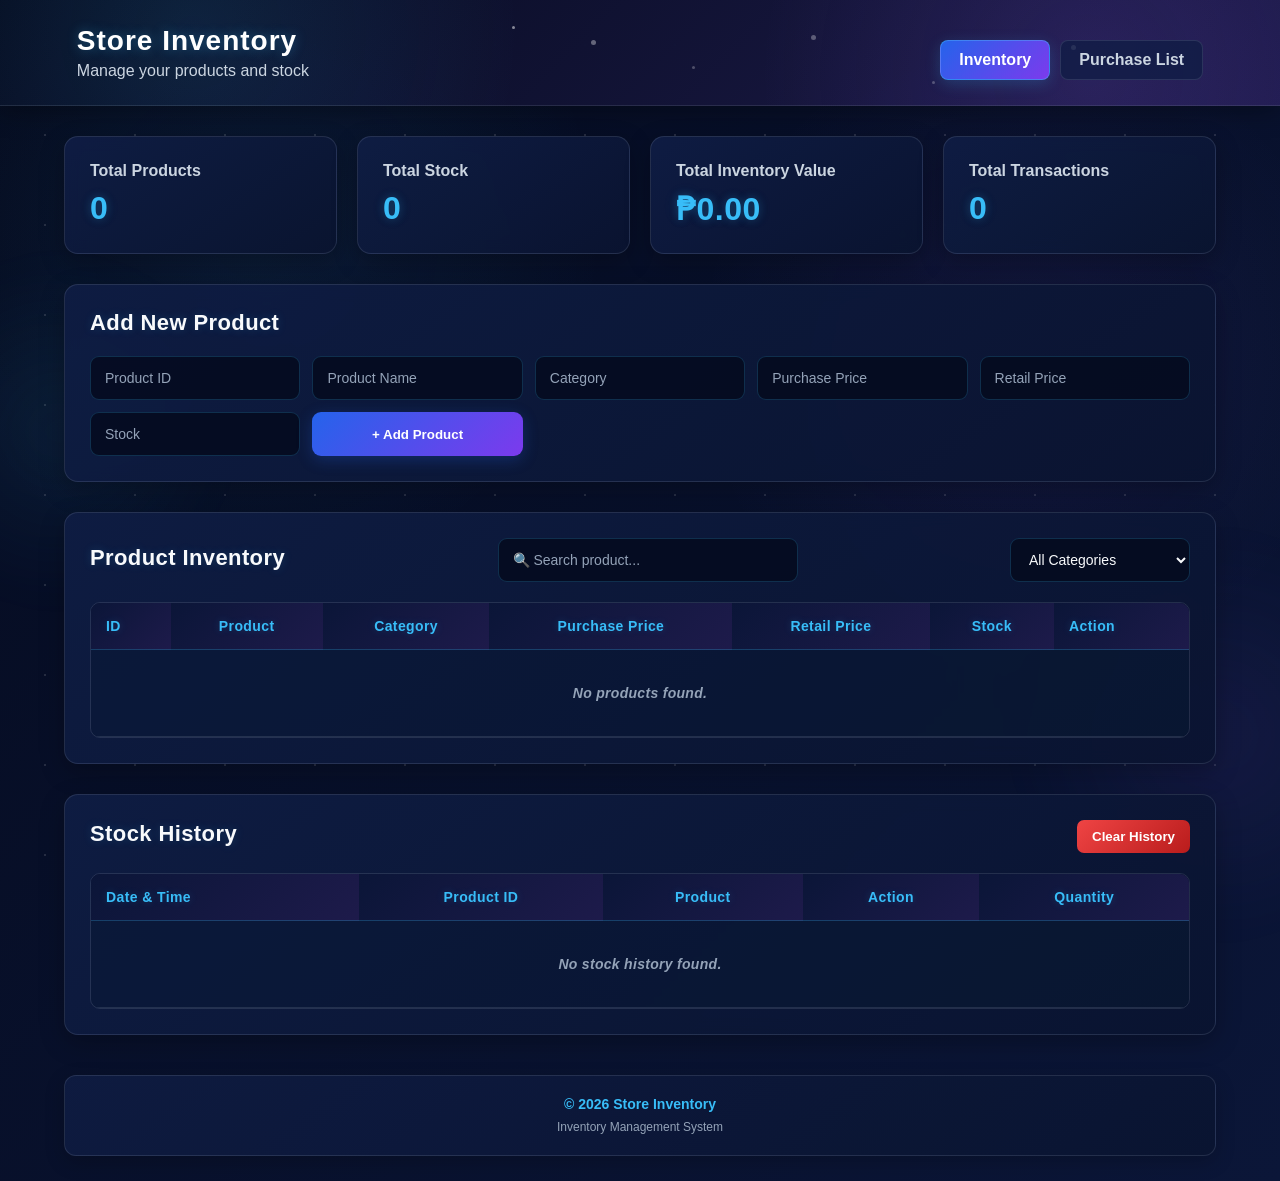
<file: index.html>
<!DOCTYPE html>
<html lang="en">

<head>
    <meta charset="UTF-8">
    <meta name="viewport" content="width=device-width, initial-scale=1.0">

    <title>Store Inventory System</title>

    <link rel="stylesheet" href="style.css">
</head>

<body>

    <!-- HEADER -->

    <header class="header">

        <div>
            <h1>Store Inventory</h1>
            <p>Manage your products and stock</p>
        </div>

        <nav>
            <a class="active" href="index.html">Inventory</a>
            <a href="purchase.html">Purchase List</a>
        </nav>

    </header>


    <main>


        <!-- DASHBOARD -->

        <section class="dashboard">

            <div class="card">
                <h3>Total Products</h3>
                <p id="totalProducts">0</p>
            </div>

            <div class="card">
                <h3>Total Stock</h3>
                <p id="totalStock">0</p>
            </div>

            <div class="card">
                <h3>Total Inventory Value</h3>
                <p id="inventoryValue">₱0.00</p>
            </div>

            <div class="card">
                <h3>Total Transactions</h3>
                <p id="totalTransactions">0</p>
            </div>

        </section>



        <!-- ADD PRODUCT -->

        <section class="section">

            <h2>Add New Product</h2>

            <div class="form">

                <input type="text" id="productId" placeholder="Product ID">

                <input type="text" id="productName" placeholder="Product Name">

                <input type="text" id="category" placeholder="Category">

                <input type="number" id="purchasePrice" placeholder="Purchase Price" step="0.01">

                <input type="number" id="retailPrice" placeholder="Retail Price" step="0.01">

                <input type="number" id="stock" placeholder="Stock">

                <button class="add-btn" onclick="addProduct()">
                    + Add Product
                </button>

            </div>

        </section>



        <!-- INVENTORY -->

        <section class="section">

            <div class="inventory-header">

                <h2>Product Inventory</h2>

                <input type="text" id="searchProduct" placeholder="🔍 Search product..." onkeyup="searchProduct()">

                <select id="categoryFilter" onchange="filterCategory()">
                    <option value="all">All Categories</option>
                </select>

            </div>


            <div class="table-container">

                <table>

                    <thead>

                        <tr>

                            <th>ID</th>

                            <th>Product</th>

                            <th>Category</th>

                            <th>Purchase Price</th>

                            <th>Retail Price</th>

                            <th>Stock</th>

                            <th>Action</th>

                        </tr>

                    </thead>


                    <tbody id="inventoryTable">

                    </tbody>

                </table>

            </div>

        </section>

        <!-- STOCK HISTORY -->

        <section class="section">

            <div class="inventory-header">
                <h2>Stock History</h2>

                <button class="clear-history-btn" onclick="clearHistory()">
                    Clear History
                </button>
            </div>

            <div class="table-container">

                <table>

                    <thead>

                        <tr>
                            <th>Date & Time</th>
                            <th>Product ID</th>
                            <th>Product</th>
                            <th>Action</th>
                            <th>Quantity</th>
                        </tr>

                    </thead>

                    <tbody id="historyTable">
                    </tbody>

                </table>

            </div>

        </section>

    </main>

    <footer class="footer no-print">

        <p>© 2026 Store Inventory</p>

        <span>Inventory Management System</span>

    </footer>

    <script src="script.js"></script>

</body>

</html>
</file>
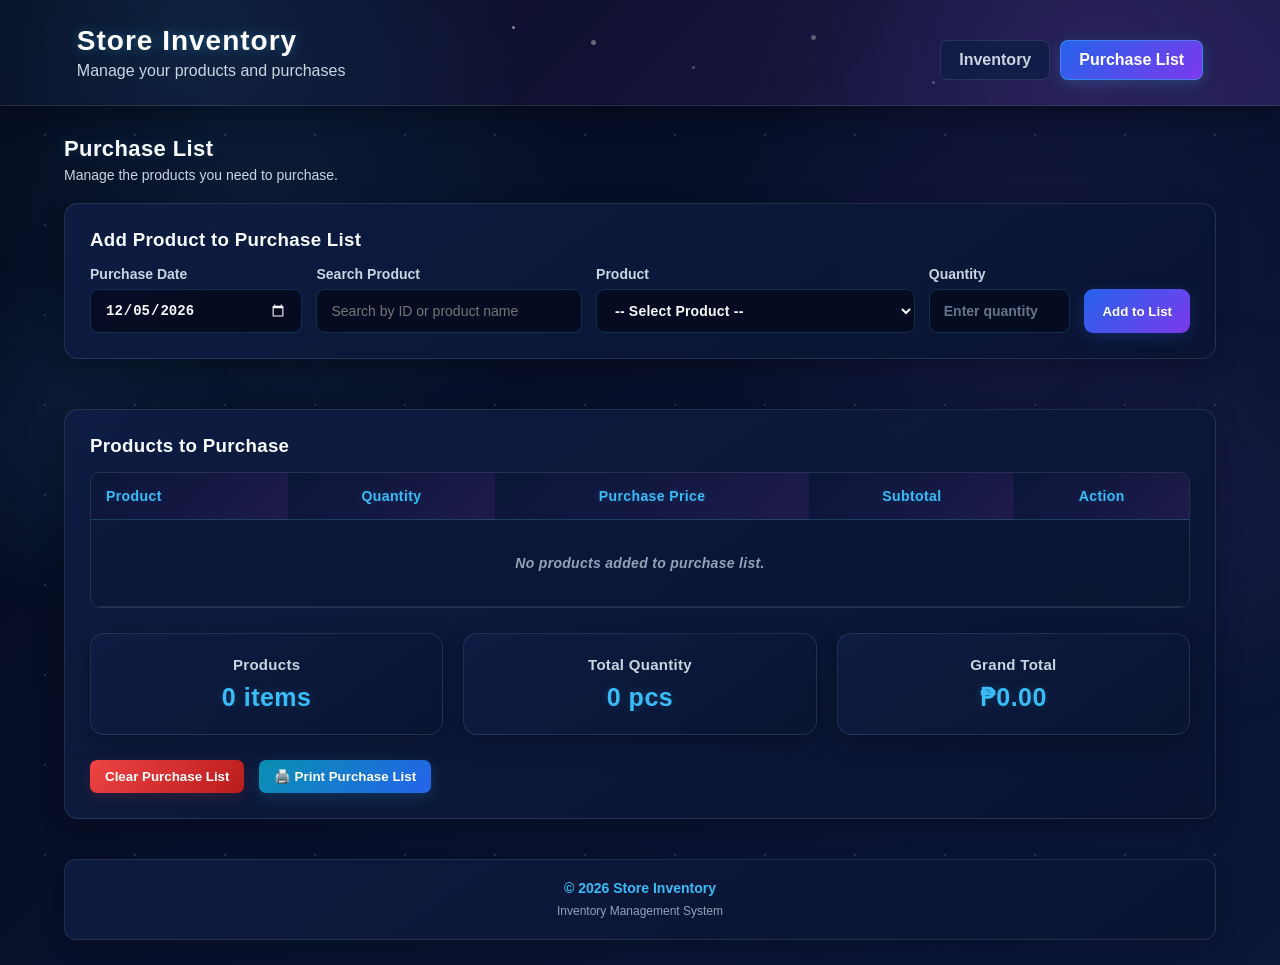
<file: purchase.html>
<!DOCTYPE html>
<html lang="en">

<head>

    <meta charset="UTF-8">
    <meta name="viewport" content="width=device-width, initial-scale=1.0">

    <title>Purchase List - Store Inventory</title>

    <link rel="stylesheet" href="style.css">

</head>


<body>

    <header class="header no-print">

        <div>
            <h1>Store Inventory</h1>
            <p>Manage your products and purchases</p>
        </div>

        <nav>
            <a href="index.html">Inventory</a>
            <a class="active" href="purchase.html">Purchase List</a>
        </nav>

    </header>


    <main>

        <div class="print-header">

            <h1>PURCHASE LIST</h1>

            <p>Store Inventory</p>

            <p>
                Date:
                <span id="printDate"></span>
            </p>

        </div>

        <div class="inventory-header">

            <div>
                <h2>Purchase List</h2>
                <p>Manage the products you need to purchase.</p>
            </div>

        </div>


        <!-- Add Purchase -->

        <section class="section no-print">

            <h3>Add Product to Purchase List</h3>

            <div class="purchase-form">

                <div class="form-group">

                    <label for="purchaseDate">
                        Purchase Date
                    </label>

                    <input type="date" id="purchaseDate">

                </div>

                <div class="form-group">

                    <label for="purchaseSearch">
                        Search Product
                    </label>

                    <input type="text" id="purchaseSearch" placeholder="Search by ID or product name" autocomplete="off"
                        oninput="searchPurchaseProduct()">

                </div>


                <div class="form-group">

                    <label for="purchaseProduct">
                        Product
                    </label>

                    <select id="purchaseProduct">

                        <option value="">
                            -- Select Product --
                        </option>

                    </select>

                </div>

                <div class="form-group">

                    <label for="purchaseQuantity">
                        Quantity
                    </label>

                    <input type="number" id="purchaseQuantity" min="1" placeholder="Enter quantity">

                </div>

                <button class="add-btn" onclick="addPurchase()">
                    Add to List
                </button>

            </div>

        </section>


        <div style="height: 20px;"></div>


        <!-- Purchase Table -->

        <section class="section">

            <h3>
                Products to Purchase
            </h3>


            <div class="table-container">

                <table>

                    <thead>

                        <tr>

                            <th>Product</th>
                            <th>Quantity</th>
                            <th>Purchase Price</th>
                            <th>Subtotal</th>
                            <th class="no-print">Action</th>

                        </tr>

                    </thead>


                    <tbody id="purchaseTable">

                    </tbody>

                </table>

            </div>


            <div class="purchase-summary">

                <div class="card">

                    <h3>Products</h3>

                    <p>
                        <span id="purchaseItemCount">0</span>
                        items
                    </p>

                </div>


                <div class="card">

                    <h3>Total Quantity</h3>

                    <p>
                        <span id="purchaseQuantityTotal">0</span>
                        pcs
                    </p>

                </div>


                <div class="card">

                    <h3>Grand Total</h3>

                    <p id="purchaseTotal">
                        ₱0.00
                    </p>

                </div>

            </div>

            <button class="clear-history-btn no-print" onclick="clearPurchaseList()">
                Clear Purchase List
            </button>

            <button class="print-purchase-btn no-print" onclick="printPurchaseList()">
                🖨️ Print Purchase List
            </button>

        </section>

    </main>

    <footer class="footer no-print">

        <p>© 2026 Store Inventory</p>

        <span>Inventory Management System</span>

    </footer>

    <script src="purchase.js"></script>

</body>

</html>
</file>
<file: style.css>
* {
    box-sizing: border-box;
    margin: 0;
    padding: 0;
}

/* 🌌 ASTRONOMY THEME */

:root {
    --space-dark: #050b1f;
    --space-blue: #0b1638;
    --space-card: rgba(15, 29, 68, 0.88);

    --star-white: #f8fafc;
    --text-light: #cbd5e1;

    --accent-blue: #38bdf8;
    --accent-purple: #8b5cf6;

    --success: #22c55e;
    --warning: #f59e0b;
    --danger: #ef4444;

    --border-space: rgba(148, 163, 184, 0.18);
}

body {
    font-family: Arial, sans-serif;
    background:
        radial-gradient(circle at 20% 20%,
            rgba(56, 189, 248, 0.08),
            transparent 25%),
        radial-gradient(circle at 80% 30%,
            rgba(139, 92, 246, 0.08),
            transparent 25%),
        linear-gradient(135deg,
            #050b1f,
            #0b1638);

    color: var(--star-white);

    min-height: 100vh;
}

/* 🌌 SPACE HEADER */

.header {
    position: relative;

    background:
        radial-gradient(circle at 15% 30%,
            rgba(56, 189, 248, 0.12),
            transparent 30%),

        radial-gradient(circle at 85% 70%,
            rgba(139, 92, 246, 0.14),
            transparent 30%),

        linear-gradient(135deg,
            rgba(5, 11, 31, 0.98),
            rgba(30, 27, 75, 0.98));

    color: white;

    padding: 25px 6%;

    display: flex;

    justify-content: space-between;

    align-items: center;

    border-bottom:
        1px solid var(--border-space);

    box-shadow:
        0 4px 25px rgba(0, 0, 0, 0.35);

    overflow: hidden;
}

.header::before {
    content: "";

    position: absolute;

    width: 3px;
    height: 3px;

    background: white;

    border-radius: 50%;

    top: 25%;
    left: 40%;

    box-shadow:
        80px 15px 0 1px rgba(255, 255, 255, 0.7),
        180px 40px 0 0 rgba(255, 255, 255, 0.5),
        300px 10px 0 1px rgba(255, 255, 255, 0.6),
        420px 55px 0 0 rgba(255, 255, 255, 0.5),
        560px 20px 0 1px rgba(255, 255, 255, 0.7);

    opacity: 0.5;

    pointer-events: none;
}

.header h1 {
    font-size: 28px;
    margin-bottom: 5px;

    letter-spacing: 1px;

    text-shadow:
        0 0 12px rgba(56, 189, 248, 0.35);
}

.header p {
    color: var(--text-light);
    opacity: 1;
}

/* MAIN */
/* 🌌 SPACE MAIN CONTENT */

main {
    position: relative;

    width: 90%;

    max-width: 1200px;

    margin: 30px auto;

    z-index: 1;
}

main::before {
    content: "";

    position: absolute;

    width: 350px;
    height: 350px;

    top: 120px;
    left: -180px;

    background:
        radial-gradient(circle,
            rgba(56, 189, 248, 0.08),
            transparent 70%);

    filter: blur(20px);

    pointer-events: none;

    z-index: -1;
}

main::after {
    content: "";

    position: absolute;

    width: 400px;
    height: 400px;

    bottom: 100px;
    right: -200px;

    background:
        radial-gradient(circle,
            rgba(139, 92, 246, 0.08),
            transparent 70%);

    filter: blur(25px);

    pointer-events: none;

    z-index: -1;
}

/* DASHBOARD */
.dashboard {
    display: grid;
    grid-template-columns: repeat(4, 1fr);
    gap: 20px;
    margin-bottom: 30px;
}

.card {
    background:
        linear-gradient(145deg,
            rgba(15, 29, 68, 0.95),
            rgba(10, 20, 48, 0.95));

    padding: 25px;

    border-radius: 14px;

    border: 1px solid var(--border-space);

    box-shadow:
        0 8px 25px rgba(0, 0, 0, 0.25);

    backdrop-filter: blur(8px);

    transition:
        transform 0.2s ease,
        border-color 0.2s ease,
        box-shadow 0.2s ease;
}

/* 🌌 CARD SPACE GLOW */

.card:hover {
    transform: translateY(-4px);

    border-color:
        rgba(56, 189, 248, 0.45);

    box-shadow:
        0 12px 32px rgba(56, 189, 248, 0.12),
        0 0 20px rgba(139, 92, 246, 0.06);
}

.card h3 {
    font-size: 16px;

    color: var(--text-light);

    margin-bottom: 10px;
}

/* 🌌 SPACE DASHBOARD NUMBERS */

.card p {
    font-size: 32px;

    font-weight: bold;

    color: var(--accent-blue);

    letter-spacing: 0.5px;

    text-shadow:
        0 0 8px rgba(56, 189, 248, 0.25),
        0 0 18px rgba(56, 189, 248, 0.08);
}

/* 🌌 ASTRONOMY SECTIONS */

.section {
    background:
        linear-gradient(145deg,
            rgba(15, 29, 68, 0.92),
            rgba(10, 20, 48, 0.92));

    padding: 25px;

    border-radius: 14px;

    margin-bottom: 30px;

    border:
        1px solid var(--border-space);

    box-shadow:
        0 8px 25px rgba(0, 0, 0, 0.25);

    backdrop-filter: blur(8px);
}

/* 🌌 SECTION TITLES */

.section h2 {
    margin-bottom: 20px;

    color: var(--star-white);

    font-size: 22px;

    letter-spacing: 0.4px;

    text-shadow:
        0 0 10px rgba(56, 189, 248, 0.18);
}

.section h3 {
    color: var(--star-white);

    margin-bottom: 15px;

    letter-spacing: 0.3px;
}

/* 🌌 SPACE PRODUCT FORM */

.form {
    display: grid;

    grid-template-columns:
        repeat(5, 1fr);

    gap: 12px;
}

.form input,
.form select {
    width: 100%;

    height: 44px;

    padding: 10px 14px;

    background:
        rgba(5, 11, 31, 0.85);

    color: var(--star-white);

    border:
        1px solid rgba(56, 189, 248, 0.2);

    border-radius: 9px;

    font-size: 14px;

    transition:
        border-color 0.2s ease,
        box-shadow 0.2s ease,
        background 0.2s ease;
}

.form input::placeholder {
    color: #94a3b8;
}

.form input:hover,
.form select:hover {
    border-color:
        rgba(56, 189, 248, 0.4);

    background:
        rgba(11, 22, 56, 0.9);
}

.form input:focus,
.form select:focus {
    outline: none;

    border-color:
        var(--accent-blue);

    box-shadow:
        0 0 0 3px rgba(56, 189, 248, 0.1),

        0 0 15px rgba(56, 189, 248, 0.08);
}

.form select {
    cursor: pointer;
}

.form select option {
    background: #0b1638;

    color: var(--star-white);
}

.add-btn {
    height: 44px;

    background:
        linear-gradient(135deg,
            #2563eb,
            #7c3aed);

    color: white;

    border: none;

    padding: 10px 18px;

    border-radius: 9px;

    cursor: pointer;

    font-weight: bold;

    box-shadow:
        0 4px 15px rgba(37, 99, 235, 0.25);

    transition:
        transform 0.2s ease,
        box-shadow 0.2s ease;
}

.add-btn:hover {
    transform:
        translateY(-2px);

    box-shadow:
        0 6px 20px rgba(56, 189, 248, 0.25);
}

/* INVENTORY HEADER */
/* 🌌 SPACE INVENTORY CONTROLS */

.inventory-header {
    display: flex;

    justify-content: space-between;

    align-items: center;

    gap: 20px;

    margin-bottom: 20px;

    flex-wrap: wrap;
}

.inventory-header>div:first-child {
    flex: 1;

    min-width: 220px;
}

.inventory-header h2 {
    color: var(--star-white);

    margin-bottom: 5px;

    font-size: 22px;

    letter-spacing: 0.4px;

    text-shadow:
        0 0 10px rgba(56, 189, 248, 0.18);
}

.inventory-header p {
    color: var(--text-light);

    font-size: 14px;
}

.inventory-header #searchProduct,
.inventory-header #categoryFilter {
    flex-shrink: 0;
}

/* 🌌 SPACE INVENTORY FILTERS */

#searchProduct,
#categoryFilter {
    height: 44px;

    padding: 10px 14px;

    background:
        rgba(5, 11, 31, 0.85);

    color: var(--star-white);

    border:
        1px solid rgba(56, 189, 248, 0.2);

    border-radius: 9px;

    font-size: 14px;

    transition:
        border-color 0.2s ease,
        box-shadow 0.2s ease,
        background 0.2s ease;
}

#searchProduct {
    width: 300px;
}

#categoryFilter {
    min-width: 180px;

    cursor: pointer;
}

#searchProduct::placeholder {
    color: #94a3b8;
}

#searchProduct:hover,
#categoryFilter:hover {
    border-color:
        rgba(56, 189, 248, 0.4);

    background:
        rgba(11, 22, 56, 0.9);
}

#searchProduct:focus,
#categoryFilter:focus {
    outline: none;

    border-color:
        var(--accent-blue);

    box-shadow:
        0 0 0 3px rgba(56, 189, 248, 0.1),

        0 0 15px rgba(56, 189, 248, 0.08);
}

#categoryFilter option {
    background: #0b1638;

    color: var(--star-white);
}

/* 🌌 ASTRONOMY TABLE */

.table-container {
    overflow-x: auto;

    border-radius: 10px;

    border: 1px solid var(--border-space);
}

table {
    width: 100%;

    border-collapse: collapse;

    background:
        rgba(5, 11, 31, 0.35);
}

th {
    background:
        linear-gradient(135deg,
            rgba(11, 22, 56, 0.98),
            rgba(30, 27, 75, 0.98));

    color: var(--accent-blue);

    padding: 15px;

    text-align: left;

    font-size: 14px;

    font-weight: bold;

    border-bottom:
        1px solid rgba(56, 189, 248, 0.25);

    letter-spacing: 0.4px;

    text-shadow:
        0 0 8px rgba(56, 189, 248, 0.2);
}

td {
    padding: 14px;

    color: var(--text-light);

    border-bottom:
        1px solid var(--border-space);

    transition:
        color 0.2s ease,
        background 0.2s ease;
}

tr {
    transition:
        background 0.2s ease,
        box-shadow 0.2s ease;
}

tbody tr:hover {
    background:
        rgba(56, 189, 248, 0.07);

    box-shadow:
        inset 3px 0 0 rgba(56, 189, 248, 0.6);
}

tbody tr:hover td {
    color: var(--star-white);
}

/* BUTTONS */
/* 🌌 STOCK HISTORY STATUS */

/* 🌌 SPACE STOCK HISTORY */

.history-in,
.history-out {
    display: inline-flex;

    align-items: center;

    justify-content: center;

    min-width: 85px;

    padding: 6px 11px;

    border-radius: 7px;

    font-size: 13px;

    font-weight: bold;

    letter-spacing: 0.3px;
}

.history-in {
    color: #4ade80;

    background:
        rgba(34, 197, 94, 0.12);

    border:
        1px solid rgba(34, 197, 94, 0.3);

    box-shadow:
        0 0 10px rgba(34, 197, 94, 0.08);
}

.history-out {
    color: #fb923c;

    background:
        rgba(249, 115, 22, 0.12);

    border:
        1px solid rgba(249, 115, 22, 0.3);

    box-shadow:
        0 0 10px rgba(249, 115, 22, 0.08);
}

/* 🌌 SPACE ACTION BUTTONS */

.edit-btn,
.delete-btn,
.stock-in-btn,
.stock-out-btn {
    border: none;

    padding: 7px 11px;

    border-radius: 7px;

    cursor: pointer;

    font-size: 13px;

    font-weight: bold;

    margin-right: 5px;

    margin-bottom: 4px;

    transition:
        transform 0.2s ease,
        box-shadow 0.2s ease,
        filter 0.2s ease;
}

.edit-btn {
    background:
        linear-gradient(135deg,
            #f59e0b,
            #d97706);

    color: white;

    box-shadow:
        0 3px 10px rgba(245, 158, 11, 0.15);
}

.delete-btn {
    background:
        linear-gradient(135deg,
            #ef4444,
            #b91c1c);

    color: white;

    box-shadow:
        0 3px 10px rgba(239, 68, 68, 0.15);
}

.stock-in-btn {
    background:
        linear-gradient(135deg,
            #22c55e,
            #15803d);

    color: white;

    box-shadow:
        0 3px 10px rgba(34, 197, 94, 0.15);
}

.stock-out-btn {
    background:
        linear-gradient(135deg,
            #f97316,
            #c2410c);

    color: white;

    box-shadow:
        0 3px 10px rgba(249, 115, 22, 0.15);
}

.edit-btn:hover,
.delete-btn:hover,
.stock-in-btn:hover,
.stock-out-btn:hover {
    transform:
        translateY(-2px);

    filter:
        brightness(1.08);
}

.edit-btn:hover {
    box-shadow:
        0 5px 15px rgba(245, 158, 11, 0.25);
}

.delete-btn:hover {
    box-shadow:
        0 5px 15px rgba(239, 68, 68, 0.25);
}

.stock-in-btn:hover {
    box-shadow:
        0 5px 15px rgba(34, 197, 94, 0.25);
}

.stock-out-btn:hover {
    box-shadow:
        0 5px 15px rgba(249, 115, 22, 0.25);
}

/* MOBILE */
@media (max-width: 800px) {
    .dashboard {
        grid-template-columns: 1fr;
    }

    .form {
        grid-template-columns: 1fr;
    }

    .inventory-header {
        flex-direction: column;
        align-items: stretch;
        gap: 15px;
    }

    #searchProduct {
        width: 100%;
    }

    .header {
        flex-direction: column;
        align-items: flex-start;
        gap: 15px;
    }

    .header nav {
        margin-top: 0;
        width: 100%;
    }

    .header nav a {
        text-align: center;
        flex: 1;
    }
}

/* 🌌 SPACE NAVIGATION */

.header nav {
    display: flex;

    gap: 10px;

    margin-top: 15px;

    position: relative;

    z-index: 2;
}

.header nav a {
    text-decoration: none;

    background:
        rgba(15, 29, 68, 0.75);

    color: var(--text-light);

    padding: 10px 18px;

    border-radius: 8px;

    font-weight: bold;

    border:
        1px solid var(--border-space);

    transition:
        transform 0.2s ease,
        background 0.2s ease,
        border-color 0.2s ease,
        box-shadow 0.2s ease;
}

.header nav a:hover {
    transform: translateY(-2px);

    background:
        rgba(56, 189, 248, 0.12);

    color: var(--star-white);

    border-color:
        rgba(56, 189, 248, 0.45);

    box-shadow:
        0 5px 15px rgba(56, 189, 248, 0.12);
}

.header nav a.active {
    background:
        linear-gradient(135deg,
            #2563eb,
            #7c3aed);

    color: white;

    border-color:
        rgba(56, 189, 248, 0.45);

    box-shadow:
        0 4px 15px rgba(56, 189, 248, 0.2);
}

@media print {

    body {
        background: white;
    }

    .header nav {
        display: none;
    }

    .purchase-section {
        display: none;
    }

    .clear-history-btn,
    .print-purchase-btn {
        display: none;
    }

    main {
        width: 100%;
        margin: 0;
        padding: 0;
    }

    .card {
        box-shadow: none;
        border: none;
    }

    table {
        width: 100%;
        border-collapse: collapse;
    }

    th,
    td {
        border: 1px solid #000;
        padding: 8px;
    }

    .purchase-total {
        margin-top: 20px;
    }

}

@media print {

    .no-print {
        display: none !important;
    }

    th.no-print,
    td.no-print {
        display: none !important;
    }

}

.print-header {
    display: none;
}

@media print {

    .print-header {
        display: block;
        text-align: center;
        margin-bottom: 25px;
    }

    .print-header h1 {
        margin-bottom: 5px;
    }

    .print-header p {
        margin: 3px 0;
    }

}

@media print {

    .purchase-total {
        text-align: right;
        border-top: 2px solid #000;
        margin-top: 20px;
        padding-top: 10px;
    }

    .purchase-total h3 {
        font-size: 18px;
    }

}

/* 🌌 SPACE PURCHASE SUMMARY */

.purchase-summary {
    display: grid;

    grid-template-columns:
        repeat(3, 1fr);

    gap: 20px;

    margin-top: 25px;
}

.purchase-summary .card {
    text-align: center;

    padding: 22px;

    background:
        linear-gradient(145deg,
            rgba(15, 29, 68, 0.95),
            rgba(10, 20, 48, 0.95));

    border:
        1px solid var(--border-space);

    border-radius: 14px;

    box-shadow:
        0 8px 25px rgba(0, 0, 0, 0.25);

    transition:
        transform 0.2s ease,
        border-color 0.2s ease,
        box-shadow 0.2s ease;
}

.purchase-summary .card:hover {
    transform:
        translateY(-4px);

    border-color:
        rgba(56, 189, 248, 0.4);

    box-shadow:
        0 12px 30px rgba(56, 189, 248, 0.12);
}

.purchase-summary .card h3 {
    color:
        var(--text-light);

    font-size: 15px;

    margin-bottom: 10px;
}

.purchase-summary .card p {
    color:
        var(--accent-blue);

    font-size: 25px;

    font-weight: bold;

    margin: 0;

    text-shadow:
        0 0 10px rgba(56, 189, 248, 0.2);
}

@media (max-width: 800px) {

    .purchase-summary {
        grid-template-columns: 1fr;
    }
}

.purchase-summary+.clear-history-btn {
    margin-top: 20px;
    margin-right: 5px;
}

/* 🖨️ SPACE PRINT BUTTON */

.print-purchase-btn {
    background:
        linear-gradient(135deg,
            #0891b2,
            #2563eb);

    color: white;

    border: none;

    padding: 9px 15px;

    border-radius: 7px;

    cursor: pointer;

    font-weight: bold;

    box-shadow:
        0 4px 15px rgba(56, 189, 248, 0.18);

    transition:
        transform 0.2s ease,
        box-shadow 0.2s ease;
}

.print-purchase-btn:hover {
    transform: translateY(-2px);

    box-shadow:
        0 6px 20px rgba(56, 189, 248, 0.25);
}

/* 🪐 SPACE PURCHASE FORM */

.purchase-form {

    display: grid;

    grid-template-columns:
        1.2fr 1.5fr 1.8fr 0.8fr auto;

    gap: 14px;
}

.purchase-form .form-group {
    display: flex;

    flex-direction: column;
}

.purchase-form label {
    margin-bottom: 7px;

    font-size: 14px;

    font-weight: bold;

    color: var(--text-light);
}

.purchase-form input,
.purchase-form select {
    width: 100%;

    height: 44px;

    padding: 10px 14px;

    background:
        rgba(5, 11, 31, 0.85);

    color: var(--star-white);

    border:
        1px solid rgba(56, 189, 248, 0.2);

    border-radius: 9px;

    font-size: 14px;

    transition:
        border-color 0.2s ease,
        box-shadow 0.2s ease,
        background 0.2s ease;
}

.purchase-form input:hover,
.purchase-form select:hover {
    border-color:
        rgba(56, 189, 248, 0.4);

    background:
        rgba(11, 22, 56, 0.9);
}

.purchase-form input:focus,
.purchase-form select:focus {
    outline: none;

    border-color:
        var(--accent-blue);

    box-shadow:
        0 0 0 3px rgba(56, 189, 248, 0.1),

        0 0 15px rgba(56, 189, 248, 0.08);
}

.purchase-form select {
    cursor: pointer;
}

.purchase-form select option {
    background: #0b1638;

    color: var(--star-white);
}

.purchase-form button {
    align-self: end;

    height: 44px;
}

@media (max-width: 800px) {

    .purchase-form {
        grid-template-columns: 1fr;
    }

    .purchase-form button {
        width: 100%;
    }
}

/* 🌌 STAR FIELD */

body::before {
    content: "";

    position: fixed;

    inset: 0;

    pointer-events: none;

    background-image:
        radial-gradient(circle,
            rgba(255, 255, 255, 0.7) 1px,
            transparent 1px);

    background-size: 90px 90px;

    opacity: 0.18;

    z-index: -1;
}

/* 🌌 SPACE PURCHASE TABLE */

.purchase-summary+.clear-history-btn,
.purchase-summary+.clear-history-btn+.print-purchase-btn {
    margin-top: 20px;
}

/* Center numeric columns */

table th:nth-child(2),
table td:nth-child(2),
table th:nth-child(3),
table td:nth-child(3),
table th:nth-child(4),
table td:nth-child(4),
table th:nth-child(5),
table td:nth-child(5),
table th:nth-child(6),
table td:nth-child(6) {
    text-align: center;
}

/* Purchase table product name */

table td:first-child {
    font-weight: 600;
    color: var(--star-white);
}

/* Purchase table price */

table td:nth-child(3),
table td:nth-child(4) {
    font-weight: bold;
    color: var(--accent-blue);
}

/* Purchase table subtotal */

table td:nth-child(4) {
    text-shadow:
        0 0 8px rgba(56, 189, 248, 0.15);
}

/* Action column */

table td:last-child {
    white-space: nowrap;
}

/* Better table spacing */

.purchase-summary {
    margin-bottom: 5px;
}

/* 🌌 SPACE PURCHASE ACTION BUTTONS */

.purchase-summary~.clear-history-btn,
.purchase-summary~.print-purchase-btn {
    margin-top: 20px;
}

/* Edit button */

.purchase-summary~.clear-history-btn {
    box-shadow:
        0 4px 15px rgba(239, 68, 68, 0.15);
}

/* Purchase table action buttons */

table .edit-btn,
table .delete-btn {
    padding: 7px 12px;
    border-radius: 7px;
    font-size: 13px;
}

/* Edit hover */

table .edit-btn:hover {
    transform: translateY(-2px);
    filter: brightness(1.1);
}

/* Remove hover */

table .delete-btn:hover {
    transform: translateY(-2px);
    filter: brightness(1.1);
}

/* Clear Purchase List */

.clear-history-btn {
    background:
        linear-gradient(135deg,
            #ef4444,
            #b91c1c);
    color: white;
    border: none;
    padding: 9px 15px;
    border-radius: 7px;
    cursor: pointer;
    font-weight: bold;
    transition:
        transform 0.2s ease,
        box-shadow 0.2s ease,
        filter 0.2s ease;
}

.clear-history-btn:hover {
    transform: translateY(-2px);
    filter: brightness(1.1);
    box-shadow:
        0 6px 20px rgba(239, 68, 68, 0.25);
}

/* Print Purchase List */

.print-purchase-btn {
    margin-left: 5px;
}

.print-purchase-btn:hover {
    transform: translateY(-2px);
    filter: brightness(1.08);
}

/* 🌌 PURCHASE PRODUCT DROPDOWN */

#purchaseProduct {
    font-weight: 600;
    letter-spacing: 0.2px;
}

#purchaseProduct option {
    padding: 10px;
}

#purchaseProduct:focus {
    box-shadow:
        0 0 0 3px rgba(56, 189, 248, 0.12),
        0 0 18px rgba(56, 189, 248, 0.12);
}

/* Purchase quantity input */

#purchaseQuantity {
    font-weight: 600;
}

#purchaseQuantity::placeholder {
    color: #64748b;
}

/* Purchase date */

#purchaseDate {
    font-weight: 600;
    color-scheme: dark;
}

/* 📱 SPACE PURCHASE MOBILE */

@media (max-width: 800px) {

    .purchase-form {
        grid-template-columns: 1fr;
    }

    .purchase-form .form-group {
        width: 100%;
    }

    .purchase-form button {
        width: 100%;
    }

    .purchase-summary {
        grid-template-columns: 1fr;
        gap: 15px;
    }

    .purchase-summary .card {
        padding: 20px;
    }

    .table-container {
        overflow-x: auto;
    }

    .table-container table {
        min-width: 650px;
    }

    .clear-history-btn,
    .print-purchase-btn {
        width: 100%;
        margin-left: 0;
        margin-right: 0;
        margin-top: 10px;
    }

}

/* 📱 SPACE INVENTORY MOBILE TABLE */

@media (max-width: 800px) {

    .section {
        padding: 18px;
    }

    .table-container {
        overflow-x: auto;
        -webkit-overflow-scrolling: touch;
    }

    .table-container table {
        min-width: 850px;
    }

    .table-container th,
    .table-container td {
        padding: 12px 10px;
        white-space: nowrap;
    }

    .table-container .edit-btn,
    .table-container .delete-btn,
    .table-container .stock-in-btn,
    .table-container .stock-out-btn {
        margin-bottom: 4px;
    }

}

/* 🌌 SPACE FOOTER */

.footer {
    width: 90%;
    max-width: 1200px;
    margin: 40px auto 25px;
    padding: 20px;
    text-align: center;

    background:
        linear-gradient(145deg,
            rgba(15, 29, 68, 0.85),
            rgba(10, 20, 48, 0.85));

    border:
        1px solid var(--border-space);

    border-radius: 12px;

    box-shadow:
        0 6px 20px rgba(0, 0, 0, 0.2);
}

.footer p {
    color: var(--accent-blue);
    font-size: 14px;
    font-weight: bold;
    margin-bottom: 5px;
}

.footer span {
    color: #94a3b8;
    font-size: 12px;
}

.footer:hover {
    border-color:
        rgba(56, 189, 248, 0.3);

    box-shadow:
        0 8px 25px rgba(56, 189, 248, 0.08);
}

/* 🌌 EMPTY STATE */

.empty-state {
    text-align: center !important;
    padding: 35px !important;
    color: #94a3b8 !important;
    font-size: 14px;
    font-style: italic;
    letter-spacing: 0.3px;
    background:
        rgba(56, 189, 248, 0.03);
}
</file>
